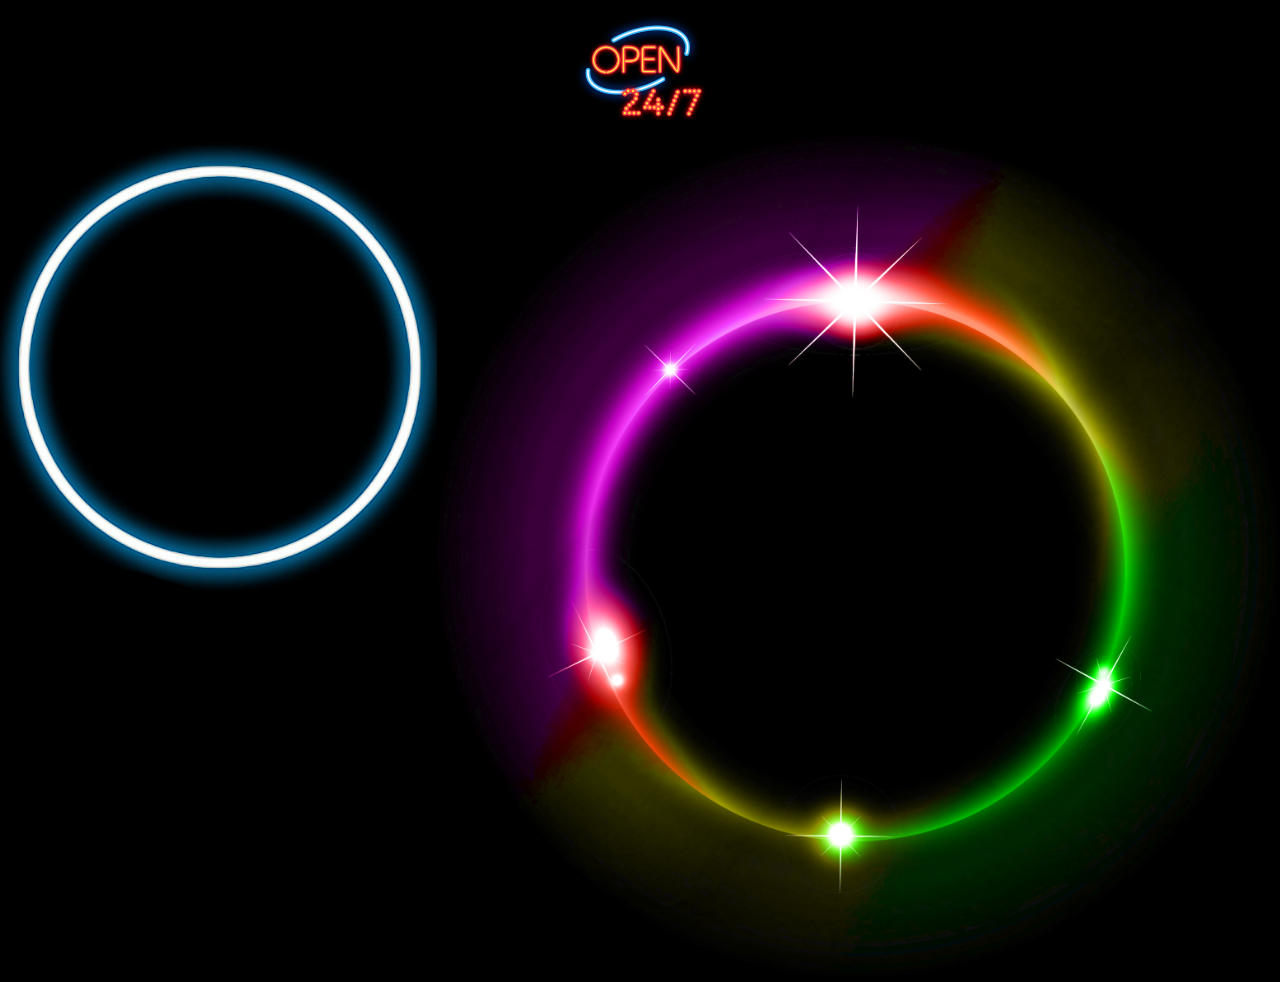
<file: index.html>
<!DOCTYPE html>
<html>
<head>
    <title>Checkers | Neon</title>
    <meta charset="utf-8" />
    <meta http-equiv="X-UA-Compatible" content="IE=edge">
    <link rel="stylesheet" type="text/css" media="screen" href="choose.css">
    <meta name="viewport" content="width=device-width, initial-scale=1">
    <script src="https://ajax.googleapis.com/ajax/libs/jquery/3.2.1/jquery.min.js"></script>
    <script type="text/javascript" src="choose.js"></script>
</head>
<body>

    <div class="header">
        <img src="img/24_7.png">
    </div>
    
    <div class='middleSection'>
        <div class="player left">
            <div class="avatar player1"> 
                <img src="img/blueCircle.png">
            </div>
        </div>

        <div class="player right">
            <div class="avatar player2">
                <img src="img/rainbow.png">
            </div>
        </div>
    </div>

</body>
</html>
</file>
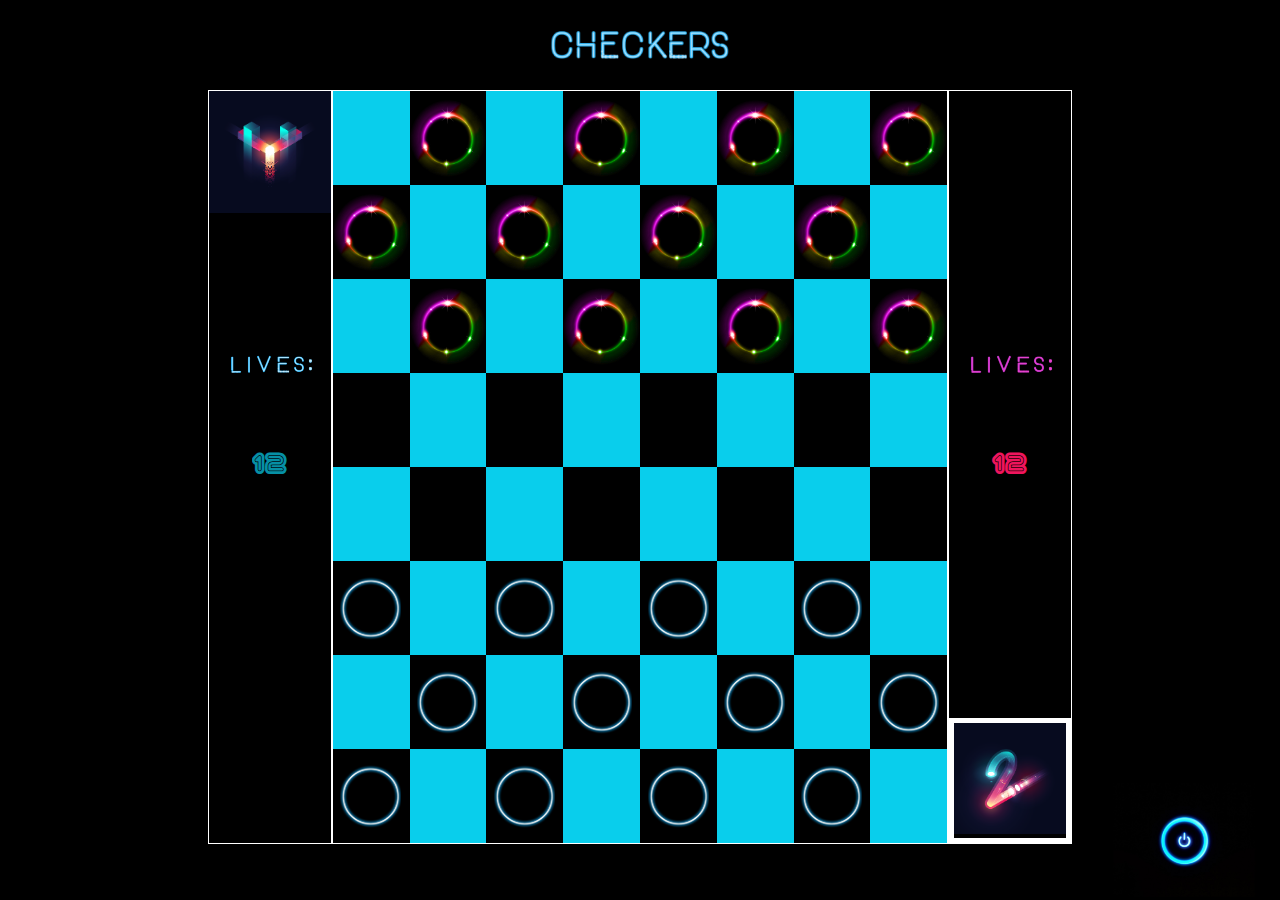
<file: game.html>
<!DOCTYPE html>
<html>
<head>
    <title>Checkers | Neon</title>
    <meta charset="utf-8" />
    <meta http-equiv="X-UA-Compatible" content="IE=edge">
    <link rel="stylesheet" type="text/css" media="screen" href="style.css">
    <meta name="viewport" content="width=device-width, initial-scale=1">
    <script src="https://ajax.googleapis.com/ajax/libs/jquery/3.2.1/jquery.min.js"></script>
    <script type="text/javascript" src="main.js"></script>
</head>
<body>

    <div class="header">
        <img src="img/logo.png">
    </div>
    
    <div class='middleSection'>
        <div class="player left">
            <div class="avatar"> 
                <img src="img/capacitor.png">
              
            </div>
            <div class="tokensTaken">
                    <img src="img/counter.png">
                    <div class="counterLeft"></div>
            </div>
        </div>

        <div class="gameBoard">

        </div>

        <div class="player right">
            <div class="tokensTaken">
                    <img src="img/counter2.png">
                    <div class="counterRight"></div>
            </div>
            <div class="avatar">
                <img src="img/two.png">
            </div>
        </div>
    </div>

    <div class="resetContainer">
        <img class="reset" src="img/reset_img.jpg">
    </div> 

    <div id="win_modal" class="modal shadow">
        <div class="modal-content">
            <span class="close">&times;</span>
            <img class="modal_image" src="img/gameOver.png">
            <div class="modal_text">
                <p class="winner_text"></p>
            </div>
        </div>
    </div>


</div>
</body>
</html>
</file>
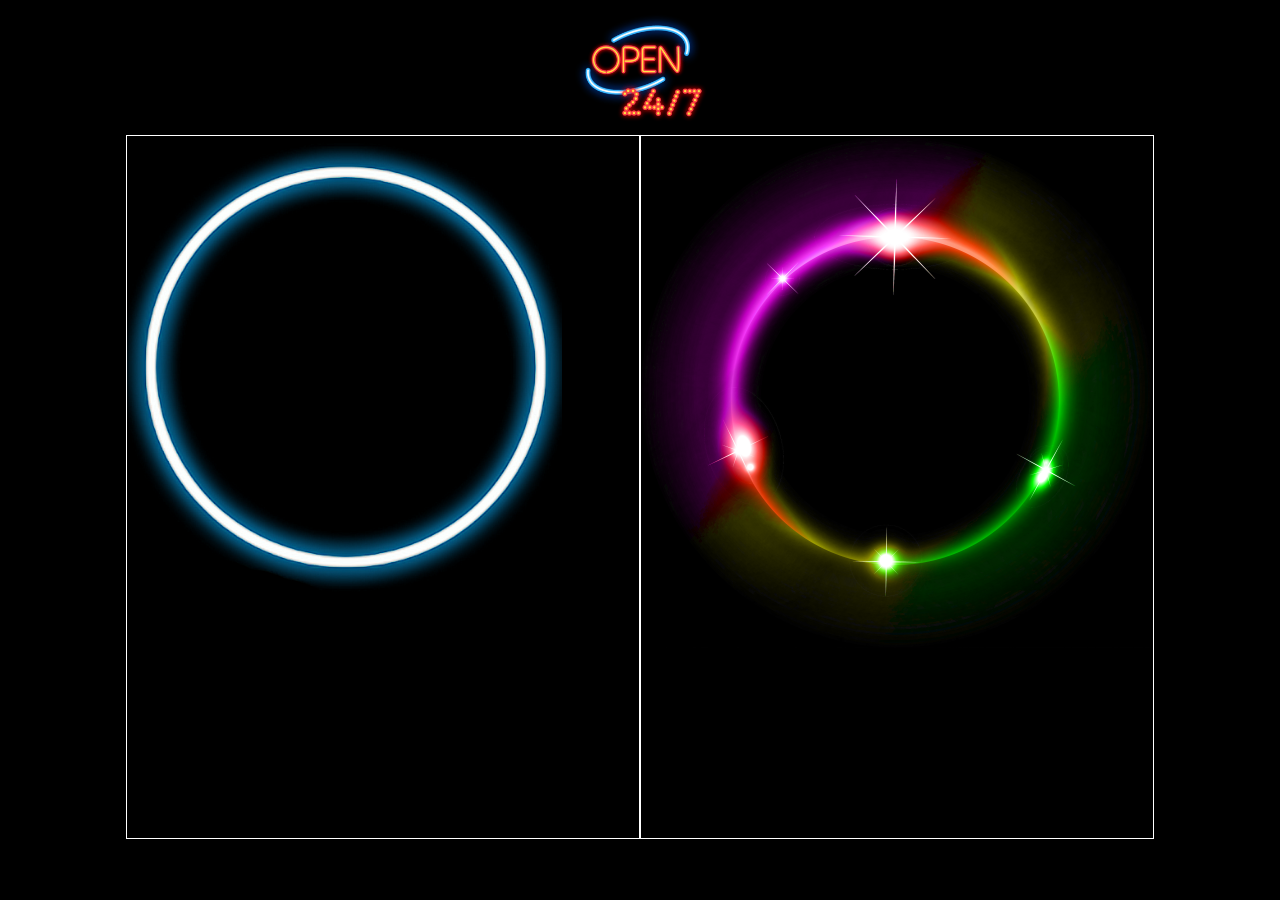
<file: img/Checkers _ Neon.htm>
<!DOCTYPE html>
<!-- saved from url=(0022)http://127.0.0.1:5500/ -->
<html><head><meta http-equiv="Content-Type" content="text/html; charset=UTF-8">
    <title>Checkers | Neon</title>
    
    <meta http-equiv="X-UA-Compatible" content="IE=edge">
    <link rel="stylesheet" type="text/css" media="screen" href="./Checkers _ Neon_files/choose.css">
    <meta name="viewport" content="width=device-width, initial-scale=1">
    <script src="./Checkers _ Neon_files/jquery.min.js"></script>
    <script type="text/javascript" src="./Checkers _ Neon_files/choose.js"></script>
</head>
<body>

    <div class="header">
        <img src="./Checkers _ Neon_files/24_7.png">
    </div>
    
    <div class="middleSection">
        <div class="player left">
            <div class="avatar player1"> 
                <img src="./Checkers _ Neon_files/blueCircle.png">
            </div>
        </div>

        <div class="player right">
            <div class="avatar player2">
                <img src="./Checkers _ Neon_files/rainbow.png">
            </div>
        </div>
    </div>

<!-- Code injected by live-server -->
<script type="text/javascript">
	// <![CDATA[  <-- For SVG support
	if ('WebSocket' in window) {
		(function () {
			function refreshCSS() {
				var sheets = [].slice.call(document.getElementsByTagName("link"));
				var head = document.getElementsByTagName("head")[0];
				for (var i = 0; i < sheets.length; ++i) {
					var elem = sheets[i];
					head.removeChild(elem);
					var rel = elem.rel;
					if (elem.href && typeof rel != "string" || rel.length == 0 || rel.toLowerCase() == "stylesheet") {
						var url = elem.href.replace(/(&|\?)_cacheOverride=\d+/, '');
						elem.href = url + (url.indexOf('?') >= 0 ? '&' : '?') + '_cacheOverride=' + (new Date().valueOf());
					}
					head.appendChild(elem);
				}
			}
			var protocol = window.location.protocol === 'http:' ? 'ws://' : 'wss://';
			var address = protocol + window.location.host + window.location.pathname + '/ws';
			var socket = new WebSocket(address);
			socket.onmessage = function (msg) {
				if (msg.data == 'reload') window.location.reload();
				else if (msg.data == 'refreshcss') refreshCSS();
			};
			if (sessionStorage && !sessionStorage.getItem('IsThisFirstTime_Log_From_LiveServer')) {
				console.log('Live reload enabled.');
				sessionStorage.setItem('IsThisFirstTime_Log_From_LiveServer', true);
			}
		})();
	}
	else {
		console.error('Upgrade your browser. This Browser is NOT supported WebSocket for Live-Reloading.');
	}
	// ]]>
</script>
</body></html>
</file>
<file: choose.css>
body {
    width: 100vw;
    height: 100vh;
    margin: 0;
    background-color: black;
    /* background-image: url(img/building.png);
    background-repeat: no-repeat;
    background-size: cover; */
}

.header {
    height: 15%;
    display: flex;
    justify-content: center;
}

.fade {
    animation: fadeout 3s ease;
}

.middleSection {
    display: flex;
    justify-content: center;
    height: 85%;
}

.left 

.player {
    width: 40%;
    height: 78vh;
    display: inline-block;
    border: 1px solid white;
}

img {
    object-fit: contain;
    max-width: 100%;
    max-height: 100%;
}

@keyframes fadeout {
    from {opacity: 1}
    to {opacity: 0}
}
</file>
<file: style.css>
@font-face {
    font-family: neon;
    src: url("font/AUTOMANI.TTF");

}
body {
    width: 100vw;
    height: 100vh;
    margin: 0;
    background-color: black;
    /* background-image: url(img/building.png);
    background-repeat: no-repeat;
    background-size: cover; */
}

.header {
    height: 10%;
    display: flex;
    justify-content: center;
}

.header img {
    position: absolute;
    height: 20%;
    top: -5.0%;
}

.middleSection {
    display: flex;
    justify-content: center;
    height: 88%;
}

.player {
    width: 9.5%;
    height: 95%;
    display: inline-block;
    border: 1px solid white;
    position: relative;
}

.avatar {
    box-sizing: border-box;
    position: relative;
}
.counterLeft {
    display: flex;
    font-size: 3vh;
    font-family: neon;
    color: #09CEEC;
    opacity: 0.7;
    text-align: center;
    flex-direction: column;
}

.counterRight {
    color: white;
    display: flex;
    flex-direction: column;
    text-align: center;
    font-size: 3vh;
    font-family: neon;
    color: #ef155d;
}

.tokensTaken {
    height: 75%;
    position: absolute;
    bottom: 0;
}

.tokensTaken img {
    height: 30%;
    position : relative;
    
}

.right.tokensTaken {
    height: 75%;

}

.right .avatar {
    position: absolute;
    bottom: 0;
}

.gameBoard {
    width: 48%;
    height: 95%;
    display: inline-block;
    border: 1px solid white;
}

img {
    object-fit: contain;
    max-width: 100%;
    max-height: 100%;
}

.light {
    background-color: #09CEEC;
}

.dark {
    background-color: black;
}

.square {
    display: inline-block;
    height: 100%;
    width: 12.5%;
}

.row {
    display: flex;
    height: 12.5%;
}

.trianglePiece{
    background-image: url("img/blueCircle.png");
    background-repeat: no-repeat;
    background-size: 80%;
    background-position: center;
}

.circlePiece{
    background-image: url("img/rainbow.png");
    background-repeat: no-repeat;
    background-size: 100%;
    background-position: center;
}

.king.trianglePiece {
    background-image: url("img/kingBlue.png");
    background-repeat: no-repeat;
    background-size: 80%;
    background-position: center;
}

.king.circlePiece {
    background-image: url("img/kingRed.png");
    background-repeat: no-repeat;
    background-size: 80%;
    background-position: center;
}

.highlight {
    box-sizing: border-box;
    border: 5px solid white;
}

.resetContainer {
    display: flex;
    justify-content: center;
    text-align: center;
}

.reset {
    /* display: flex;
    justify-content: center; */
    position: absolute;
    bottom: 0;
    right: 0%;
    width: 15%;
    align-items: center;
}

/* modal */

.modal_img {
    width: 60%;
    margin: 0 auto;
}

.modal {
    display: flex;
    justify-content: center;
    align-items: center;
    position: fixed;
    z-index: 1;
    left: 0;
    top: 0;
    width: 100%;
    height: 100%;
    background-color: rgb(0,0,0);
    background-color: rgba(0,0,0,0.4);
}

.shadow {
    display: none;
}

.modal-content {
    background-color: cyan;
    margin: 2% auto;
    padding: 20px;
    border: 1px solid #888;
    width: 80%;
    text-align: center;
}

.modal_image {
    width: 50%;
    display: inline-block;
}

.modal_text {
    float: right;
    font-size: 1.8em;
    padding-top: 14%;
    padding-right: 7%;
}

.close {
    color: black;
    float: right;
    font-size: 28px;
    font-weight: bold;
}

.close:hover {
    cursor: pointer;
}

.about_image {
    width: 40%;
}
</file>
<file: img/Checkers _ Neon_files/choose.css>
body {
    width: 100vw;
    height: 100vh;
    margin: 0;
    background-color: black;
    /* background-image: url(img/building.png);
    background-repeat: no-repeat;
    background-size: cover; */
}

.header {
    height: 15%;
    display: flex;
    justify-content: center;
}

.fade {
    animation: fadeout 3s ease;
}

.middleSection {
    display: flex;
    justify-content: center;
    height: 85%;
}

.player {
    width: 40%;
    height: 78vh;
    display: inline-block;
    border: 1px solid white;
    display: flex;
    justify-content: center;
}

.player1 img{
    display: flex;
    justify-content: center;
    align-content: center;
    width: 85%;
}

img {
    object-fit: contain;
    max-width: 100%;
    max-height: 100%;
}

@keyframes fadeout {
    from {opacity: 1}
    to {opacity: 0}
}
</file>
